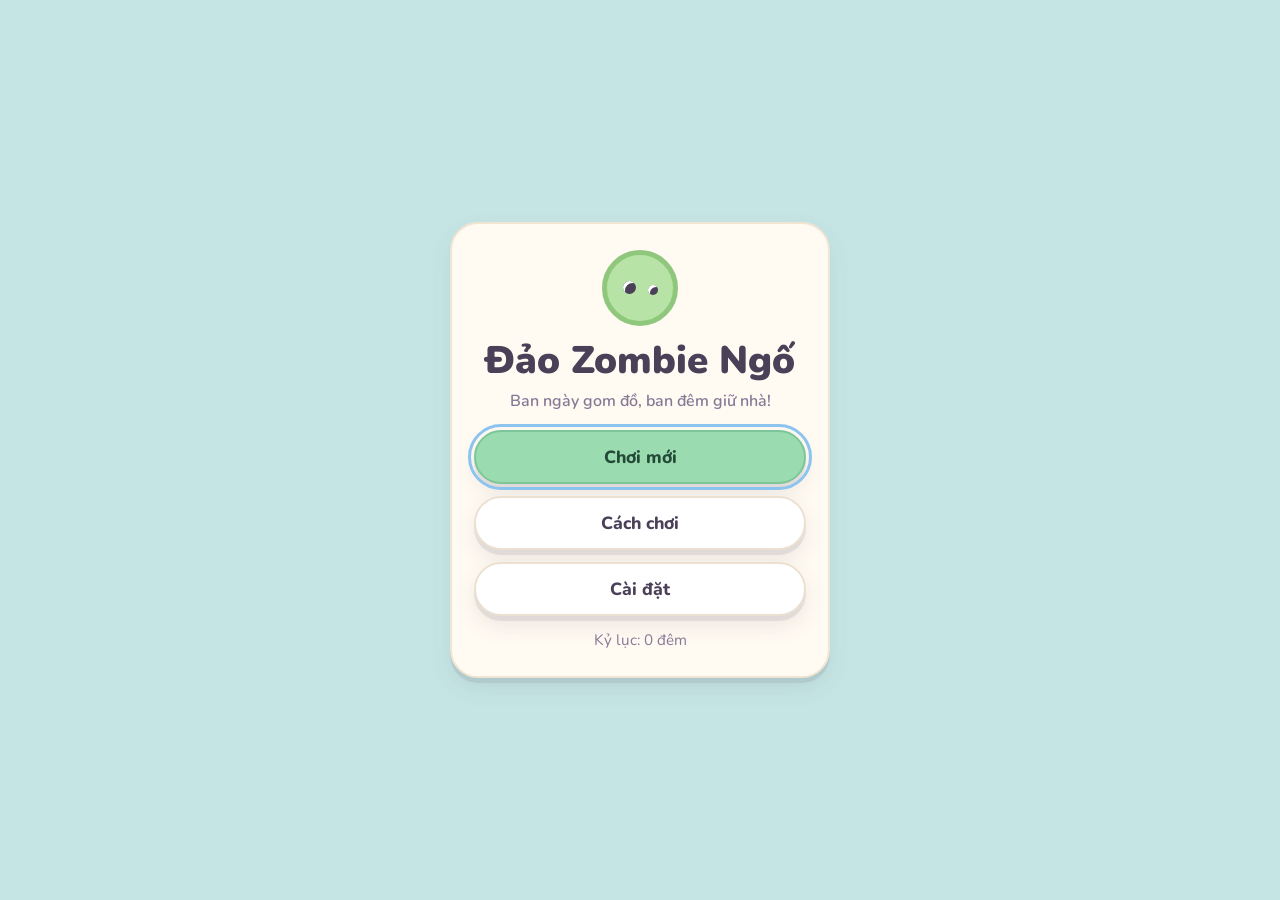
<file: index.html>
<!doctype html>
<!--
  Trang chính của game: canvas, HUD, nút cảm ứng, bảng chế tạo và các màn menu (dạng DOM).
  Logic nằm trong zombie-survival/js/main.js (ES module), giao diện trong zombie-survival/css/style.css.
  Cần chạy qua server cục bộ (Live Server / npx serve) vì ES modules không chạy với file://.
-->
<html lang="vi">
  <head>
    <meta charset="utf-8" />
    <meta
      name="viewport"
      content="width=device-width, initial-scale=1, maximum-scale=1, user-scalable=no, viewport-fit=cover"
    />
    <meta name="color-scheme" content="light dark" />
    <meta name="theme-color" content="#c6ebd0" />
    <title>Đảo Zombie Ngố</title>
    <link rel="preconnect" href="https://fonts.googleapis.com" />
    <link rel="preconnect" href="https://fonts.gstatic.com" crossorigin />
    <link
      rel="stylesheet"
      href="https://fonts.googleapis.com/css2?family=Nunito:wght@400;600;800;900&display=swap"
    />
    <link rel="stylesheet" href="zombie-survival/css/style.css" />
    <script type="module" src="zombie-survival/js/main.js"></script>
  </head>
  <body>
    <canvas id="game-canvas" aria-label="Màn chơi"></canvas>

    <!-- ===== HUD khi đang chơi ===== -->
    <div id="hud" class="hud" hidden>
      <div class="hud-top-left">
        <canvas id="minimap" class="minimap" aria-label="Bản đồ nhỏ"></canvas>
        <div class="status-bars">
          <div class="stat stat--health" title="Máu">
            <span class="stat-icon" aria-hidden="true"></span>
            <div class="stat-track" role="presentation"><div id="bar-health" class="stat-fill"></div></div>
          </div>
          <div class="stat stat--hunger" title="No bụng">
            <span class="stat-icon" aria-hidden="true"></span>
            <div class="stat-track" role="presentation"><div id="bar-hunger" class="stat-fill"></div></div>
          </div>
          <div class="stat stat--stamina" title="Thể lực">
            <span class="stat-icon" aria-hidden="true"></span>
            <div class="stat-track" role="presentation"><div id="bar-stamina" class="stat-fill"></div></div>
          </div>
          <span id="status-temperature" class="status-chip" hidden></span>
        </div>
      </div>

      <div id="clock" class="clock" aria-live="polite">
        <span class="clock-icon" aria-hidden="true"></span>
        <span id="clock-label">Ngày 1</span>
        <span class="clock-track" aria-hidden="true"><span id="clock-fill" class="clock-fill"></span></span>
      </div>

      <button class="round-button pause-button" type="button" data-menu="pause" aria-label="Tạm dừng">
        <span class="pause-icon" aria-hidden="true"></span>
      </button>
      <div id="toast" class="toast" role="status" aria-live="polite"></div>

      <div class="hud-bottom">
        <div class="hud-pills">
          <span id="prompt" class="pill" hidden></span>
          <span id="ammo" class="pill pill--ammo" hidden></span>
        </div>
        <div id="hotbar" class="hotbar" role="toolbar" aria-label="Thanh nhanh"></div>
      </div>
      <div id="hurt-vignette" class="hurt-vignette" aria-hidden="true"></div>
    </div>

    <!-- ===== Điều khiển cảm ứng ===== -->
    <div id="touch-controls" class="touch-controls" hidden>
      <!-- Một cần di chuyển duy nhất (nửa trái màn hình) -->
      <div class="joystick-zone joystick-zone--move" data-stick="move">
        <div class="joystick-base"><div class="joystick-knob"></div></div>
      </div>
      <!-- Cụm nút bên phải: nút lớn giữ để đánh/bắn (tự ngắm), quanh nó là các nút nhỏ -->
      <div class="touch-actions">
        <button class="touch-button touch-button--primary" type="button" data-hold-action="primary">Đánh</button>
        <button class="touch-button touch-button--interact" type="button" data-game-action="interact">Dùng</button>
        <button class="touch-button touch-button--build" type="button" data-game-action="build">Xây</button>
        <button class="touch-button touch-button--craft" type="button" data-game-action="craft">Túi</button>
        <button class="touch-button touch-button--reload" type="button" data-game-action="reload" hidden>Nạp</button>
      </div>
    </div>

    <!-- Nhắc xoay ngang điện thoại (chỉ hiện khi chơi bằng cảm ứng mà màn hình đang dọc) -->
    <div class="rotate-hint" role="dialog" aria-live="polite">
      <div class="rotate-card">
        <div class="rotate-phone" aria-hidden="true"></div>
        <p class="rotate-title">Xoay ngang điện thoại nhé!</p>
        <p class="muted-text">Đảo Zombie Ngố được thiết kế cho màn hình ngang.</p>
        <button id="allow-portrait-button" class="menu-button menu-button--small" type="button">Vẫn chơi màn dọc</button>
      </div>
    </div>

    <!-- ===== Bảng túi đồ & chế tạo ===== -->
    <div id="craft-panel" class="panel-layer" hidden>
      <section class="panel-card" role="dialog" aria-modal="true" aria-labelledby="craft-title">
        <header class="panel-header">
          <h2 id="craft-title" class="screen-title">Túi đồ &amp; Chế tạo</h2>
          <button class="round-button" type="button" data-panel="close" aria-label="Đóng">✕</button>
        </header>
        <div class="panel-body">
          <div class="panel-column">
            <h3 class="panel-subtitle">Chế tạo</h3>
            <ul id="recipe-list" class="recipe-list"></ul>
          </div>
          <div class="panel-column">
            <h3 class="panel-subtitle">Túi đồ</h3>
            <div id="inventory-grid" class="inventory-grid"></div>
            <p id="inventory-selected" class="muted-text panel-hint"></p>
            <button id="drop-button" class="menu-button menu-button--small" type="button" disabled>Vứt ra đất</button>
          </div>
        </div>
      </section>
    </div>

    <!-- ===== Các màn menu ===== -->
    <div id="menu-layer" class="menu-layer">
      <!-- Menu chính -->
      <section class="menu-screen" data-screen="mainMenu" aria-labelledby="title-main">
        <div class="menu-card">
          <div class="logo-blob" aria-hidden="true"><span class="logo-eye"></span><span class="logo-eye"></span></div>
          <h1 id="title-main" class="game-title">Đảo Zombie Ngố</h1>
          <p class="subtitle">Ban ngày gom đồ, ban đêm giữ nhà!</p>
          <div class="button-stack">
            <button class="menu-button menu-button--primary" type="button" data-menu="newGame">Chơi mới</button>
            <button id="continue-button" class="menu-button" type="button" data-menu="continue" hidden>Tiếp tục</button>
            <button id="worlds-button" class="menu-button" type="button" data-menu="worlds" hidden>Thế giới đã lưu</button>
            <button class="menu-button" type="button" data-menu="howToPlay">Cách chơi</button>
            <button class="menu-button" type="button" data-menu="settings">Cài đặt</button>
          </div>
          <p id="best-nights-label" class="muted-text">Kỷ lục: 0 đêm</p>
        </div>
      </section>

      <!-- Tạo game mới: hiện và cho nhập seed -->
      <section class="menu-screen" data-screen="newGame" aria-labelledby="title-new" hidden>
        <form id="new-game-form" class="menu-card">
          <h2 id="title-new" class="screen-title">Hòn đảo mới</h2>
          <p class="muted-text">Cùng một seed sẽ luôn tạo ra cùng một hòn đảo.</p>
          <label class="field-label" for="seed-input">Seed</label>
          <div class="seed-row">
            <input
              id="seed-input"
              class="text-input"
              type="text"
              inputmode="text"
              autocomplete="off"
              spellcheck="false"
              maxlength="24"
            />
            <button class="round-button" type="button" data-menu="randomSeed" aria-label="Seed ngẫu nhiên">
              <span aria-hidden="true">⟳</span>
            </button>
          </div>
          <div class="button-stack">
            <button class="menu-button menu-button--primary" type="submit" data-autofocus>Bắt đầu</button>
            <button class="menu-button" type="button" data-menu="mainMenu">Quay lại</button>
          </div>
        </form>
      </section>

      <!-- Thế giới đã lưu: chơi lại các đảo đã chơi dở -->
      <section class="menu-screen" data-screen="worlds" aria-labelledby="title-worlds" hidden>
        <div class="menu-card menu-card--wide">
          <h2 id="title-worlds" class="screen-title">Thế giới đã lưu</h2>
          <p class="muted-text">Game tự lưu khi tạm dừng, khi thoát và mỗi 20 giây. Chọn một đảo để chơi tiếp.</p>
          <ul id="world-list" class="world-list"></ul>
          <p id="world-list-empty" class="muted-text" hidden>Chưa có thế giới nào được lưu.</p>
          <button class="menu-button" type="button" data-menu="mainMenu">Quay lại</button>
        </div>
      </section>

      <!-- Cách chơi -->
      <section class="menu-screen" data-screen="howToPlay" aria-labelledby="title-help" hidden>
        <div class="menu-card menu-card--wide">
          <h2 id="title-help" class="screen-title">Cách chơi</h2>
          <div class="help-content">
            <p>
              Ban ngày chặt cây, đập đá, hái quả và săn thú. Mở <b>Chế tạo</b> để làm rìu, súng, tường, đống lửa…
              Ban đêm zombie kéo đến — xây nhà, đặt bẫy, giữ lửa và cầm cự tới sáng. Mỗi đêm sống sót được 1 điểm!
            </p>
            <h3>Máy tính</h3>
            <ul class="key-list">
              <li><kbd>W</kbd><kbd>A</kbd><kbd>S</kbd><kbd>D</kbd> Di chuyển · <kbd>Shift</kbd> Chạy</li>
              <li><kbd>Chuột trái</kbd> Vung rìu / bắn / đặt công trình (tuỳ món đang cầm)</li>
              <li><kbd>E</kbd> Tương tác: chặt cây, hái quả, nướng thịt, sửa, ngủ, dùng bàn chế tạo</li>
              <li><kbd>Q</kbd> Túi đồ &amp; chế tạo · <kbd>B</kbd> Chọn công trình để xây</li>
              <li><kbd>R</kbd> Nạp đạn · <kbd>1</kbd>–<kbd>9</kbd> hoặc lăn chuột: chọn ô nhanh</li>
              <li><kbd>Esc</kbd> hoặc <kbd>P</kbd> Tạm dừng</li>
            </ul>
            <h3>Điện thoại</h3>
            <ul class="key-list">
              <li>Xoay ngang điện thoại. Kéo ở nửa trái để đi, đẩy hết cỡ để chạy</li>
              <li>Giữ <b>nút tròn lớn</b> bên phải để đánh / bắn — nhân vật tự quay về mục tiêu gần nhất</li>
              <li>Nút <b>Dùng</b> (hái, cày, gieo, cho ăn…), <b>Xây</b>, <b>Túi</b>; chạm ô dưới cùng để đổi đồ</li>
            </ul>
            <h3>Nông trại</h3>
            <ul class="key-list">
              <li>Cắt <b>cỏ cao</b> để nhặt hạt lúa mì. Làm <b>cuốc làm đất</b>, cày ô cỏ thành ruộng rồi gieo hạt, cà rốt, khoai tây.</li>
              <li>Ruộng gần hồ / biển đất ẩm nên cây lớn nhanh hơn. Cây chín vàng thì bấm <b>Dùng</b> để thu hoạch.</li>
              <li>3 lúa mì làm được bánh mì. Khoai tây và trứng đem nướng ở đống lửa.</li>
              <li>Cầm lúa mì thì bò và cừu đi theo, cầm hạt thì gà đi theo — dắt về chuồng rào kín (dùng cửa để ra vào).</li>
              <li>Cho hai con cùng loài ăn → tim hồng → đẻ con non. Gà đẻ trứng, cừu xén lông bằng kéo, bò vắt sữa bằng xô.</li>
            </ul>
            <h3>Mẹo sinh tồn</h3>
            <ul class="key-list">
              <li>Tay không chỉ làm được rìu, cuốc, đống lửa, hàng rào, bánh mì và <b>bàn chế tạo</b>. Đứng cạnh bàn để làm tường, cửa, bẫy, giường, súng, kéo, xô…</li>
              <li>Giường cần len — xén lông cừu nhé!</li>
              <li>Đói thì mất máu dần. Thịt nướng ở đống lửa hồi nhiều hơn thịt sống.</li>
              <li>Ban đêm ở xa đống lửa sẽ lạnh và đói nhanh hơn; ngồi cạnh lửa thì hồi máu.</li>
              <li>Zombie đi vòng qua tường, nhưng nếu bị rào kín chúng sẽ đập chỗ yếu nhất. Dùng gỗ để sửa!</li>
              <li>Giường: đặt điểm hồi sinh (cứu bạn một lần) và ngủ cho đêm trôi nhanh.</li>
            </ul>
          </div>
          <button class="menu-button" type="button" data-menu="back">Quay lại</button>
        </div>
      </section>

      <!-- Cài đặt -->
      <section class="menu-screen" data-screen="settings" aria-labelledby="title-settings" hidden>
        <form id="settings-form" class="menu-card" onsubmit="return false">
          <h2 id="title-settings" class="screen-title">Cài đặt</h2>
          <label class="setting-row">
            <span>Âm thanh</span>
            <input id="setting-sound" class="switch" type="checkbox" />
          </label>
          <label class="setting-row">
            <span>Rung màn hình</span>
            <input id="setting-shake" class="switch" type="checkbox" />
          </label>
          <fieldset class="setting-group">
            <legend>Cỡ nút cảm ứng</legend>
            <div class="segmented">
              <label><input type="radio" name="touch-size" value="small" /><span>Nhỏ</span></label>
              <label><input type="radio" name="touch-size" value="medium" /><span>Vừa</span></label>
              <label><input type="radio" name="touch-size" value="large" /><span>Lớn</span></label>
            </div>
          </fieldset>
          <button class="menu-button" type="button" data-menu="back">Quay lại</button>
        </form>
      </section>

      <!-- Tạm dừng -->
      <section class="menu-screen" data-screen="paused" aria-labelledby="title-paused" hidden>
        <div class="menu-card">
          <h2 id="title-paused" class="screen-title">Tạm nghỉ chút</h2>
          <p id="pause-seed" class="muted-text"></p>
          <p id="pause-saved" class="saved-badge"></p>
          <div class="button-stack">
            <button class="menu-button menu-button--primary" type="button" data-menu="resume">Chơi tiếp</button>
            <button class="menu-button" type="button" data-menu="howToPlay">Cách chơi</button>
            <button class="menu-button" type="button" data-menu="settings">Cài đặt</button>
            <button class="menu-button" type="button" data-menu="quitToMenu">Lưu &amp; về menu</button>
          </div>
        </div>
      </section>

      <!-- Game over -->
      <section class="menu-screen" data-screen="gameOver" aria-labelledby="title-over" hidden>
        <div class="menu-card">
          <h2 id="title-over" class="screen-title">Ôi, bị tóm rồi!</h2>
          <div class="result-row">
            <div class="result-box">
              <span class="result-number" id="result-nights">0</span>
              <span class="muted-text">đêm sống sót</span>
            </div>
            <div class="result-box">
              <span class="result-number" id="result-best">0</span>
              <span class="muted-text">kỷ lục</span>
            </div>
          </div>
          <p id="result-kills" class="muted-text"></p>
          <div class="button-stack">
            <button class="menu-button menu-button--primary" type="button" data-menu="playAgain">Chơi lại đảo này</button>
            <button class="menu-button" type="button" data-menu="quitToMenu">Về menu</button>
          </div>
        </div>
      </section>
    </div>
  </body>
</html>
</file>
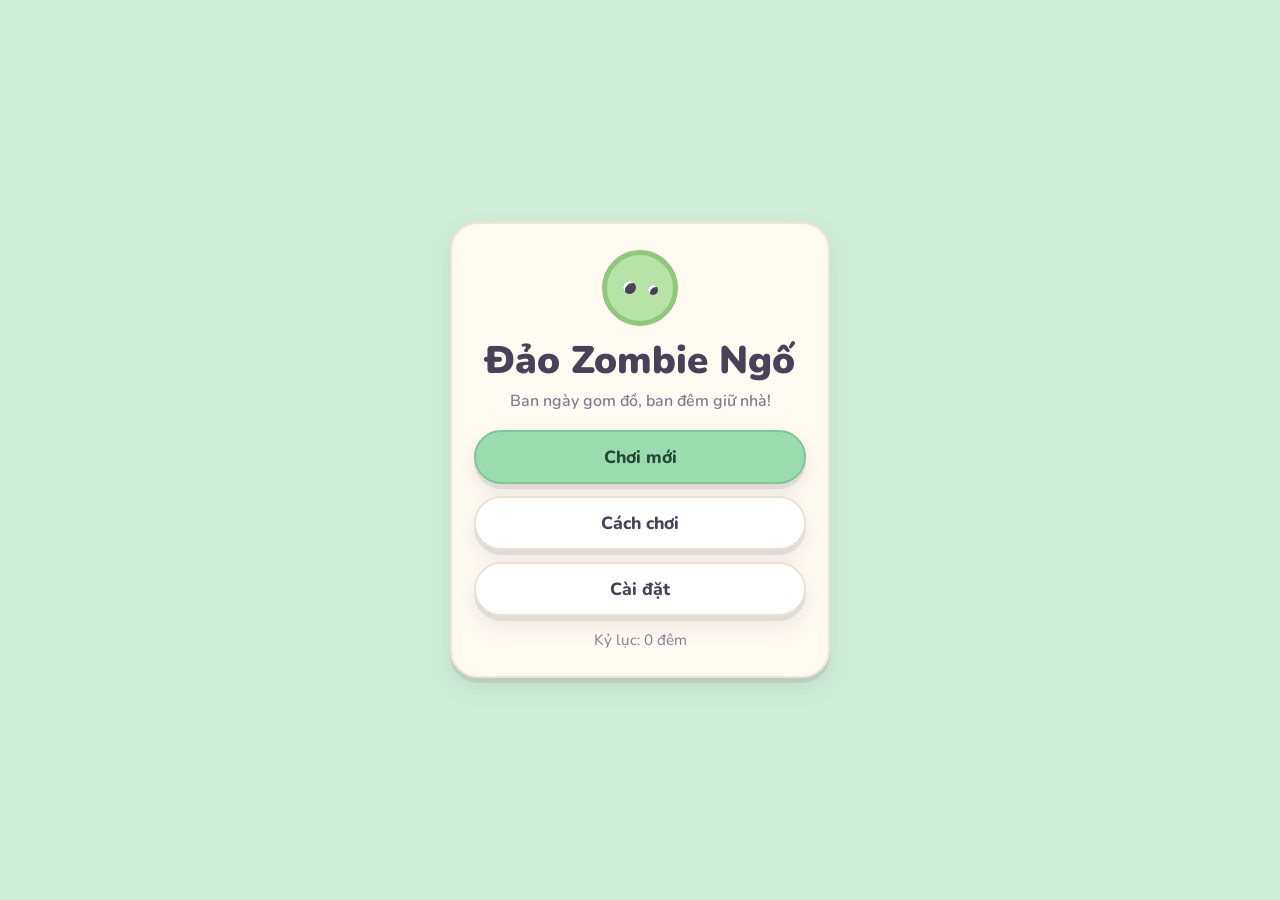
<file: zombie-survival/index.html>
<!doctype html>
<!--
  Trang chính của game: canvas, HUD, nút cảm ứng, bảng chế tạo và các màn menu (dạng DOM).
  Logic nằm trong js/main.js (ES module), giao diện trong css/style.css.
  Cần chạy qua server cục bộ (Live Server / npx serve) vì ES modules không chạy với file://.
-->
<html lang="vi">
  <head>
    <meta charset="utf-8" />
    <meta
      name="viewport"
      content="width=device-width, initial-scale=1, maximum-scale=1, user-scalable=no, viewport-fit=cover"
    />
    <meta name="color-scheme" content="light dark" />
    <meta name="theme-color" content="#c6ebd0" />
    <title>Đảo Zombie Ngố</title>
    <link rel="preconnect" href="https://fonts.googleapis.com" />
    <link rel="preconnect" href="https://fonts.gstatic.com" crossorigin />
    <link
      rel="stylesheet"
      href="https://fonts.googleapis.com/css2?family=Nunito:wght@400;600;800;900&display=swap"
    />
    <link rel="stylesheet" href="css/style.css" />
    <script type="module" src="js/main.js"></script>
  </head>
  <body>
    <canvas id="game-canvas" aria-label="Màn chơi"></canvas>

    <!-- ===== HUD khi đang chơi ===== -->
    <div id="hud" class="hud" hidden>
      <div class="hud-top-left">
        <canvas id="minimap" class="minimap" aria-label="Bản đồ nhỏ"></canvas>
        <div class="status-bars">
          <div class="stat stat--health" title="Máu">
            <span class="stat-icon" aria-hidden="true"></span>
            <div class="stat-track" role="presentation"><div id="bar-health" class="stat-fill"></div></div>
          </div>
          <div class="stat stat--hunger" title="No bụng">
            <span class="stat-icon" aria-hidden="true"></span>
            <div class="stat-track" role="presentation"><div id="bar-hunger" class="stat-fill"></div></div>
          </div>
          <div class="stat stat--stamina" title="Thể lực">
            <span class="stat-icon" aria-hidden="true"></span>
            <div class="stat-track" role="presentation"><div id="bar-stamina" class="stat-fill"></div></div>
          </div>
          <span id="status-temperature" class="status-chip" hidden></span>
        </div>
      </div>

      <div id="clock" class="clock" aria-live="polite">
        <span class="clock-icon" aria-hidden="true"></span>
        <span id="clock-label">Ngày 1</span>
        <span class="clock-track" aria-hidden="true"><span id="clock-fill" class="clock-fill"></span></span>
      </div>

      <button class="round-button pause-button" type="button" data-menu="pause" aria-label="Tạm dừng">
        <span class="pause-icon" aria-hidden="true"></span>
      </button>
      <div id="toast" class="toast" role="status" aria-live="polite"></div>

      <div class="hud-bottom">
        <div class="hud-pills">
          <span id="prompt" class="pill" hidden></span>
          <span id="ammo" class="pill pill--ammo" hidden></span>
        </div>
        <div id="hotbar" class="hotbar" role="toolbar" aria-label="Thanh nhanh"></div>
      </div>
      <div id="hurt-vignette" class="hurt-vignette" aria-hidden="true"></div>
    </div>

    <!-- ===== Điều khiển cảm ứng ===== -->
    <div id="touch-controls" class="touch-controls" hidden>
      <div class="joystick-zone joystick-zone--move" data-stick="move">
        <div class="joystick-base"><div class="joystick-knob"></div></div>
      </div>
      <div class="joystick-zone joystick-zone--aim" data-stick="aim">
        <div class="joystick-base joystick-base--aim"><div class="joystick-knob"></div></div>
      </div>
      <div class="touch-buttons">
        <button class="touch-button touch-button--interact" type="button" data-game-action="interact">Dùng</button>
        <button class="touch-button" type="button" data-game-action="reload">Nạp</button>
        <button class="touch-button" type="button" data-game-action="build">Xây</button>
        <button class="touch-button" type="button" data-game-action="craft">Chế tạo</button>
      </div>
    </div>

    <!-- ===== Bảng túi đồ & chế tạo ===== -->
    <div id="craft-panel" class="panel-layer" hidden>
      <section class="panel-card" role="dialog" aria-modal="true" aria-labelledby="craft-title">
        <header class="panel-header">
          <h2 id="craft-title" class="screen-title">Túi đồ &amp; Chế tạo</h2>
          <button class="round-button" type="button" data-panel="close" aria-label="Đóng">✕</button>
        </header>
        <div class="panel-body">
          <div class="panel-column">
            <h3 class="panel-subtitle">Chế tạo</h3>
            <ul id="recipe-list" class="recipe-list"></ul>
          </div>
          <div class="panel-column">
            <h3 class="panel-subtitle">Túi đồ</h3>
            <div id="inventory-grid" class="inventory-grid"></div>
            <p id="inventory-selected" class="muted-text panel-hint"></p>
            <button id="drop-button" class="menu-button menu-button--small" type="button" disabled>Vứt ra đất</button>
          </div>
        </div>
      </section>
    </div>

    <!-- ===== Các màn menu ===== -->
    <div id="menu-layer" class="menu-layer">
      <!-- Menu chính -->
      <section class="menu-screen" data-screen="mainMenu" aria-labelledby="title-main">
        <div class="menu-card">
          <div class="logo-blob" aria-hidden="true"><span class="logo-eye"></span><span class="logo-eye"></span></div>
          <h1 id="title-main" class="game-title">Đảo Zombie Ngố</h1>
          <p class="subtitle">Ban ngày gom đồ, ban đêm giữ nhà!</p>
          <div class="button-stack">
            <button class="menu-button menu-button--primary" type="button" data-menu="newGame">Chơi mới</button>
            <button id="continue-button" class="menu-button" type="button" data-menu="continue" hidden>Tiếp tục</button>
            <button class="menu-button" type="button" data-menu="howToPlay">Cách chơi</button>
            <button class="menu-button" type="button" data-menu="settings">Cài đặt</button>
          </div>
          <p id="best-nights-label" class="muted-text">Kỷ lục: 0 đêm</p>
        </div>
      </section>

      <!-- Tạo game mới: hiện và cho nhập seed -->
      <section class="menu-screen" data-screen="newGame" aria-labelledby="title-new" hidden>
        <form id="new-game-form" class="menu-card">
          <h2 id="title-new" class="screen-title">Hòn đảo mới</h2>
          <p class="muted-text">Cùng một seed sẽ luôn tạo ra cùng một hòn đảo.</p>
          <label class="field-label" for="seed-input">Seed</label>
          <div class="seed-row">
            <input
              id="seed-input"
              class="text-input"
              type="text"
              inputmode="text"
              autocomplete="off"
              spellcheck="false"
              maxlength="24"
            />
            <button class="round-button" type="button" data-menu="randomSeed" aria-label="Seed ngẫu nhiên">
              <span aria-hidden="true">⟳</span>
            </button>
          </div>
          <div class="button-stack">
            <button class="menu-button menu-button--primary" type="submit" data-autofocus>Bắt đầu</button>
            <button class="menu-button" type="button" data-menu="mainMenu">Quay lại</button>
          </div>
        </form>
      </section>

      <!-- Cách chơi -->
      <section class="menu-screen" data-screen="howToPlay" aria-labelledby="title-help" hidden>
        <div class="menu-card menu-card--wide">
          <h2 id="title-help" class="screen-title">Cách chơi</h2>
          <div class="help-content">
            <p>
              Ban ngày chặt cây, đập đá, hái quả và săn thú. Mở <b>Chế tạo</b> để làm rìu, súng, tường, đống lửa…
              Ban đêm zombie kéo đến — xây nhà, đặt bẫy, giữ lửa và cầm cự tới sáng. Mỗi đêm sống sót được 1 điểm!
            </p>
            <h3>Máy tính</h3>
            <ul class="key-list">
              <li><kbd>W</kbd><kbd>A</kbd><kbd>S</kbd><kbd>D</kbd> Di chuyển · <kbd>Shift</kbd> Chạy</li>
              <li><kbd>Chuột trái</kbd> Vung rìu / bắn / đặt công trình (tuỳ món đang cầm)</li>
              <li><kbd>E</kbd> Tương tác: chặt cây, hái quả, nướng thịt, sửa, ngủ</li>
              <li><kbd>Q</kbd> Túi đồ &amp; chế tạo · <kbd>B</kbd> Chọn công trình để xây</li>
              <li><kbd>R</kbd> Nạp đạn · <kbd>1</kbd>–<kbd>9</kbd> hoặc lăn chuột: chọn ô nhanh</li>
              <li><kbd>Esc</kbd> hoặc <kbd>P</kbd> Tạm dừng</li>
            </ul>
            <h3>Điện thoại</h3>
            <ul class="key-list">
              <li>Kéo ở nửa trái để đi, đẩy hết cỡ để chạy</li>
              <li>Kéo ở nửa phải để ngắm; kéo xa để vung rìu / bắn</li>
              <li>Nút <b>Dùng</b> (tương tác / đặt), <b>Nạp</b>, <b>Xây</b>, <b>Chế tạo</b>; chạm ô dưới cùng để đổi đồ</li>
            </ul>
            <h3>Mẹo sinh tồn</h3>
            <ul class="key-list">
              <li>Đói thì mất máu dần. Thịt nướng ở đống lửa hồi nhiều hơn thịt sống.</li>
              <li>Ban đêm ở xa đống lửa sẽ lạnh và đói nhanh hơn; ngồi cạnh lửa thì hồi máu.</li>
              <li>Zombie đi vòng qua tường, nhưng nếu bị rào kín chúng sẽ đập chỗ yếu nhất. Dùng gỗ để sửa!</li>
              <li>Giường: đặt điểm hồi sinh (cứu bạn một lần) và ngủ cho đêm trôi nhanh.</li>
            </ul>
          </div>
          <button class="menu-button" type="button" data-menu="back">Quay lại</button>
        </div>
      </section>

      <!-- Cài đặt -->
      <section class="menu-screen" data-screen="settings" aria-labelledby="title-settings" hidden>
        <form id="settings-form" class="menu-card" onsubmit="return false">
          <h2 id="title-settings" class="screen-title">Cài đặt</h2>
          <label class="setting-row">
            <span>Âm thanh</span>
            <input id="setting-sound" class="switch" type="checkbox" />
          </label>
          <label class="setting-row">
            <span>Rung màn hình</span>
            <input id="setting-shake" class="switch" type="checkbox" />
          </label>
          <fieldset class="setting-group">
            <legend>Cỡ nút cảm ứng</legend>
            <div class="segmented">
              <label><input type="radio" name="touch-size" value="small" /><span>Nhỏ</span></label>
              <label><input type="radio" name="touch-size" value="medium" /><span>Vừa</span></label>
              <label><input type="radio" name="touch-size" value="large" /><span>Lớn</span></label>
            </div>
          </fieldset>
          <button class="menu-button" type="button" data-menu="back">Quay lại</button>
        </form>
      </section>

      <!-- Tạm dừng -->
      <section class="menu-screen" data-screen="paused" aria-labelledby="title-paused" hidden>
        <div class="menu-card">
          <h2 id="title-paused" class="screen-title">Tạm nghỉ chút</h2>
          <p id="pause-seed" class="muted-text"></p>
          <div class="button-stack">
            <button class="menu-button menu-button--primary" type="button" data-menu="resume">Chơi tiếp</button>
            <button class="menu-button" type="button" data-menu="howToPlay">Cách chơi</button>
            <button class="menu-button" type="button" data-menu="settings">Cài đặt</button>
            <button class="menu-button" type="button" data-menu="quitToMenu">Lưu &amp; về menu</button>
          </div>
        </div>
      </section>

      <!-- Game over -->
      <section class="menu-screen" data-screen="gameOver" aria-labelledby="title-over" hidden>
        <div class="menu-card">
          <h2 id="title-over" class="screen-title">Ôi, bị tóm rồi!</h2>
          <div class="result-row">
            <div class="result-box">
              <span class="result-number" id="result-nights">0</span>
              <span class="muted-text">đêm sống sót</span>
            </div>
            <div class="result-box">
              <span class="result-number" id="result-best">0</span>
              <span class="muted-text">kỷ lục</span>
            </div>
          </div>
          <p id="result-kills" class="muted-text"></p>
          <div class="button-stack">
            <button class="menu-button menu-button--primary" type="button" data-menu="playAgain">Chơi lại đảo này</button>
            <button class="menu-button" type="button" data-menu="quitToMenu">Về menu</button>
          </div>
        </div>
      </section>
    </div>
  </body>
</html>
</file>
<file: zombie-survival/css/style.css>
/*
  Giao diện ngoài canvas: menu, HUD, thanh nhanh, bảng chế tạo, nút cảm ứng. Phong cách pastel, bo tròn, dịu mắt.
  Hỗ trợ chế độ sáng/tối của hệ thống (menu & bảng), prefers-reduced-motion và safe-area của điện thoại.
  Biến --touch-scale và --stick-radius được ui/touchControls.js đặt theo Cài đặt.
*/

/* ========== Biến màu & kích thước ========== */
:root {
  --font-main: 'Nunito', ui-rounded, 'SF Pro Rounded', 'Segoe UI', system-ui, -apple-system, Roboto, sans-serif;

  --backdrop: rgba(214, 238, 222, 0.62);
  --card-bg: #fffaf2;
  --card-border: #f0e4d2;
  --text: #4a4058;
  --text-muted: #857a96;
  --button-bg: #ffffff;
  --button-border: #ece1d1;
  --button-text: #4a4058;
  --primary-bg: #9adbb0;
  --primary-border: #7cc699;
  --primary-text: #234a37;
  --input-bg: #ffffff;
  --focus-ring: #8cc4f0;
  --switch-off: #e6dccd;
  --switch-on: #9adbb0;
  --kbd-bg: #f3ecf9;
  --missing-bg: #ffe3e6;
  --missing-text: #c4505a;
  --zombie-green: #b8e3a6;
  --zombie-outline: #8fc77c;

  /* HUD luôn dùng màu sáng vì nằm trên nền cỏ */
  --hud-bg: rgba(255, 250, 242, 0.92);
  --hud-border: #ece1d1;
  --hud-text: #4a4058;
  --health: #ff9a8b;
  --hunger: #ffc98a;
  --stamina: #9ad8f0;

  --shadow-soft: 0 5px 0 rgba(74, 64, 88, 0.1), 0 10px 22px rgba(74, 64, 88, 0.1);
  --shadow-pressed: 0 2px 0 rgba(74, 64, 88, 0.12);
  --radius-card: 28px;
  --radius-pill: 999px;

  /* Vùng an toàn (tai thỏ, thanh home của điện thoại) */
  --safe-top: env(safe-area-inset-top, 0px);
  --safe-right: env(safe-area-inset-right, 0px);
  --safe-bottom: env(safe-area-inset-bottom, 0px);
  --safe-left: env(safe-area-inset-left, 0px);

  /* Điều khiển cảm ứng (JS ghi đè theo Cài đặt) */
  --touch-scale: 1;
  --stick-radius: 56px;
  --touch-button-size: calc(60px * var(--touch-scale));
  --touch-primary-size: calc(92px * var(--touch-scale));
  --touch-small-size: calc(52px * var(--touch-scale));
  --touch-gap: calc(10px * var(--touch-scale));
  --stick-margin: calc(28px * var(--touch-scale));
  --hotbar-clearance: 92px; /* chừa chỗ cho thanh nhanh ở đáy màn hình dọc */

  --minimap-size: 132px;
  --slot-size: 54px;
  --stat-width: clamp(84px, 16vw, 150px);
}

@media (max-width: 600px), (max-height: 500px) {
  :root {
    --minimap-size: 92px;
    --slot-size: 50px;
  }
}

@media (prefers-color-scheme: dark) {
  :root {
    --backdrop: rgba(40, 38, 58, 0.66);
    --card-bg: #2f2c3d;
    --card-border: #403b52;
    --text: #f1eaf8;
    --text-muted: #b4aac4;
    --button-bg: #3a364b;
    --button-border: #4a4560;
    --button-text: #f1eaf8;
    --primary-bg: #7cc699;
    --primary-border: #62ad80;
    --primary-text: #17321f;
    --input-bg: #262333;
    --switch-off: #4a4560;
    --kbd-bg: #403b52;
    --missing-bg: #5a3440;
    --missing-text: #ffb3bc;
  }
}

/* ========== Nền tảng ========== */
*,
*::before,
*::after {
  box-sizing: border-box;
}

[hidden] {
  display: none !important;
}

html,
body {
  margin: 0;
  height: 100%;
  overflow: hidden;
  overscroll-behavior: none;
  background: #c6ebd0;
  font-family: var(--font-main);
  color: var(--text);
  -webkit-tap-highlight-color: transparent;
  -webkit-user-select: none;
  user-select: none;
  -webkit-touch-callout: none;
}

#game-canvas {
  position: fixed;
  inset: 0;
  width: 100%;
  height: 100%;
  display: block;
  touch-action: none; /* chặn cuộn và zoom khi chạm vào màn chơi */
}

button {
  font: inherit;
  color: inherit;
  touch-action: manipulation;
  cursor: pointer;
}

:focus-visible {
  outline: 3px solid var(--focus-ring);
  outline-offset: 3px;
}

/* ========== Nút dùng chung ========== */
.menu-button {
  min-height: 54px;
  width: 100%;
  padding: 12px 24px;
  border: 2px solid var(--button-border);
  border-radius: var(--radius-pill);
  background: var(--button-bg);
  color: var(--button-text);
  font-size: 1.1rem;
  font-weight: 800;
  box-shadow: var(--shadow-soft);
  transition: transform 0.12s ease, box-shadow 0.12s ease;
}

.menu-button:hover:not(:disabled) {
  transform: translateY(-1px);
}

.menu-button:active:not(:disabled) {
  transform: translateY(3px);
  box-shadow: var(--shadow-pressed);
}

.menu-button:disabled {
  opacity: 0.5;
  cursor: not-allowed;
}

.menu-button--primary {
  background: var(--primary-bg);
  border-color: var(--primary-border);
  color: var(--primary-text);
}

.menu-button--small {
  min-height: 48px;
  font-size: 1rem;
  margin-top: 4px;
}

.round-button {
  width: 52px;
  height: 52px;
  flex: none;
  display: grid;
  place-items: center;
  border: 2px solid var(--button-border);
  border-radius: 50%;
  background: var(--button-bg);
  color: var(--button-text);
  font-size: 1.3rem;
  font-weight: 800;
  box-shadow: var(--shadow-soft);
}

.round-button:active {
  transform: translateY(3px);
  box-shadow: var(--shadow-pressed);
}

/* ========== Lớp menu ========== */
.menu-layer {
  position: fixed;
  inset: 0;
  z-index: 30;
  display: flex;
  align-items: center;
  justify-content: center;
  padding: calc(16px + var(--safe-top)) calc(16px + var(--safe-right)) calc(16px + var(--safe-bottom))
    calc(16px + var(--safe-left));
  background: var(--backdrop);
  -webkit-backdrop-filter: blur(4px);
  backdrop-filter: blur(4px);
}

.menu-screen {
  width: 100%;
  max-height: 100%;
  display: flex;
  justify-content: center;
}

.menu-card {
  width: min(100%, 380px);
  max-height: calc(100dvh - 32px - var(--safe-top) - var(--safe-bottom));
  overflow-y: auto;
  display: flex;
  flex-direction: column;
  gap: 14px;
  padding: 26px 22px;
  border: 2px solid var(--card-border);
  border-radius: var(--radius-card);
  background: var(--card-bg);
  box-shadow: var(--shadow-soft);
  text-align: center;
  animation: card-pop 0.25s ease-out;
}

.menu-card--wide {
  width: min(100%, 560px);
}

@keyframes card-pop {
  from {
    transform: scale(0.94);
    opacity: 0;
  }
}

.game-title {
  margin: 0;
  font-size: clamp(1.8rem, 7vw, 2.4rem);
  font-weight: 900;
  line-height: 1.1;
}

.screen-title {
  margin: 0;
  font-size: 1.6rem;
  font-weight: 900;
}

.subtitle {
  margin: -6px 0 4px;
  font-weight: 600;
  color: var(--text-muted);
}

.muted-text {
  margin: 0;
  color: var(--text-muted);
  font-size: 0.95rem;
}

.button-stack {
  display: flex;
  flex-direction: column;
  gap: 12px;
}

/* Đầu zombie ngố trên logo */
.logo-blob {
  position: relative;
  width: 76px;
  height: 76px;
  margin: 0 auto;
  border-radius: 50%;
  background: var(--zombie-green);
  border: 5px solid var(--zombie-outline);
  display: flex;
  align-items: center;
  justify-content: center;
  gap: 12px;
  animation: blob-bob 2.4s ease-in-out infinite;
}

.logo-eye {
  width: 13px;
  height: 13px;
  border-radius: 50%;
  background: #4a4058;
  box-shadow: inset 3px 3px 0 -1px #ffffff;
}

.logo-eye:last-child {
  width: 10px;
  height: 10px;
  margin-top: 4px; /* mắt lệch nhau cho ngố */
}

@keyframes blob-bob {
  50% {
    transform: translateY(-5px) rotate(-4deg);
  }
}

/* Màn nhập seed */
.field-label {
  text-align: left;
  font-weight: 800;
}

.seed-row {
  display: flex;
  gap: 10px;
  margin-top: -6px;
}

.text-input {
  flex: 1;
  min-width: 0;
  min-height: 52px;
  padding: 0 18px;
  border: 2px solid var(--button-border);
  border-radius: var(--radius-pill);
  background: var(--input-bg);
  color: var(--text);
  font: inherit;
  font-size: 1.15rem;
  font-weight: 800;
  letter-spacing: 0.04em;
  -webkit-user-select: text;
  user-select: text;
}

/* Cách chơi */
.help-content {
  text-align: left;
}

.help-content h3 {
  margin: 14px 0 6px;
  font-size: 1.1rem;
}

.help-content p {
  margin: 0;
  line-height: 1.5;
}

.key-list {
  margin: 0;
  padding-left: 0;
  list-style: none;
  display: flex;
  flex-direction: column;
  gap: 8px;
  line-height: 1.5;
}

kbd {
  display: inline-block;
  min-width: 28px;
  margin-right: 4px;
  padding: 2px 8px;
  border-radius: 8px;
  background: var(--kbd-bg);
  font-family: inherit;
  font-weight: 800;
  text-align: center;
}

/* Cài đặt */
.setting-row {
  min-height: 52px;
  display: flex;
  align-items: center;
  justify-content: space-between;
  gap: 12px;
  font-weight: 800;
  cursor: pointer;
}

.switch {
  appearance: none;
  -webkit-appearance: none;
  position: relative;
  flex: none;
  width: 58px;
  height: 34px;
  margin: 0;
  border-radius: var(--radius-pill);
  background: var(--switch-off);
  cursor: pointer;
  transition: background 0.18s ease;
}

.switch::before {
  content: '';
  position: absolute;
  top: 4px;
  left: 4px;
  width: 26px;
  height: 26px;
  border-radius: 50%;
  background: #ffffff;
  box-shadow: 0 2px 4px rgba(74, 64, 88, 0.2);
  transition: transform 0.18s ease;
}

.switch:checked {
  background: var(--switch-on);
}

.switch:checked::before {
  transform: translateX(24px);
}

.setting-group {
  margin: 0;
  padding: 0;
  border: 0;
  text-align: left;
}

.setting-group legend {
  margin-bottom: 8px;
  font-weight: 800;
}

.segmented {
  display: flex;
  gap: 6px;
  padding: 5px;
  border-radius: var(--radius-pill);
  background: var(--switch-off);
}

.segmented label {
  flex: 1;
  cursor: pointer;
}

.segmented input {
  position: absolute;
  opacity: 0;
  pointer-events: none;
}

.segmented span {
  min-height: 44px;
  display: grid;
  place-items: center;
  border-radius: var(--radius-pill);
  font-weight: 800;
}

.segmented input:checked + span {
  background: var(--button-bg);
  box-shadow: var(--shadow-pressed);
}

.segmented input:focus-visible + span {
  outline: 3px solid var(--focus-ring);
}

/* Thế giới đã lưu */
.world-list {
  margin: 0;
  padding: 0;
  list-style: none;
  display: flex;
  flex-direction: column;
  gap: 8px;
  text-align: left;
}

.world-row {
  display: flex;
  align-items: center;
  gap: 8px;
  padding: 10px 12px;
  border-radius: 20px;
  background: var(--kbd-bg);
}

.world-info {
  flex: 1;
  min-width: 0;
  display: flex;
  flex-direction: column;
  gap: 2px;
}

.world-title {
  font-weight: 900;
  overflow: hidden;
  text-overflow: ellipsis;
  white-space: nowrap;
}

.world-meta {
  font-size: 0.85rem;
}

.world-delete-button {
  min-width: 56px;
  min-height: 48px;
  padding: 0 12px;
  border: 2px solid var(--button-border);
  border-radius: var(--radius-pill);
  background: var(--button-bg);
  color: var(--text-muted);
  font-weight: 800;
}

.world-delete-button.is-confirming {
  border-color: var(--missing-text);
  background: var(--missing-bg);
  color: var(--missing-text);
}

.saved-badge {
  align-self: center;
  margin: -4px 0 0;
  padding: 3px 12px;
  border-radius: var(--radius-pill);
  background: var(--kbd-bg);
  color: var(--text-muted);
  font-size: 0.85rem;
  font-weight: 700;
}

.saved-badge:empty {
  display: none;
}

/* Game over */
.result-row {
  display: flex;
  gap: 12px;
}

.result-box {
  flex: 1;
  display: flex;
  flex-direction: column;
  padding: 12px;
  border-radius: 20px;
  background: var(--kbd-bg);
}

.result-number {
  font-size: 2.4rem;
  font-weight: 900;
  line-height: 1.1;
}

/* ========== HUD ========== */
.hud {
  position: fixed;
  inset: 0;
  z-index: 20;
  pointer-events: none; /* chỉ các nút bên trong mới nhận chạm */
  color: var(--hud-text);
}

.hud button {
  pointer-events: auto;
}

.hud-top-left {
  position: absolute;
  top: calc(12px + var(--safe-top));
  left: calc(12px + var(--safe-left));
  display: flex;
  align-items: flex-start;
  gap: 10px;
}

.minimap {
  width: var(--minimap-size);
  height: var(--minimap-size);
  border: 3px solid rgba(255, 250, 242, 0.95);
  border-radius: 18px;
  background: #acd8ef;
  box-shadow: var(--shadow-soft);
}

.status-bars {
  display: flex;
  flex-direction: column;
  gap: 6px;
  padding: 8px 10px;
  border-radius: 18px;
  background: var(--hud-bg);
  box-shadow: var(--shadow-soft);
}

.stat {
  display: flex;
  align-items: center;
  gap: 7px;
}

.stat-icon {
  width: 14px;
  height: 14px;
  flex: none;
  border-radius: 50%;
  box-shadow: inset -2px -2px 0 rgba(0, 0, 0, 0.08);
}

.stat--health .stat-icon,
.stat--health .stat-fill {
  background: var(--health);
}

.stat--hunger .stat-icon,
.stat--hunger .stat-fill {
  background: var(--hunger);
}

.stat--stamina .stat-icon,
.stat--stamina .stat-fill {
  background: var(--stamina);
}

.stat-track {
  width: var(--stat-width);
  height: 11px;
  overflow: hidden;
  border-radius: var(--radius-pill);
  background: rgba(74, 64, 88, 0.12);
}

.stat-fill {
  height: 100%;
  width: 100%;
  border-radius: var(--radius-pill);
  transition: width 0.2s ease;
}

.stat-track.is-low {
  animation: low-pulse 0.9s ease-in-out infinite;
}

@keyframes low-pulse {
  50% {
    background: rgba(255, 120, 120, 0.35);
  }
}

.status-chip {
  align-self: flex-start;
  padding: 1px 9px;
  border-radius: var(--radius-pill);
  background: #ffe2c4;
  font-size: 0.75rem;
  font-weight: 800;
}

.status-chip.is-cold {
  background: #d9ecff;
}

.clock {
  position: absolute;
  top: calc(14px + var(--safe-top));
  left: 50%;
  transform: translateX(-50%);
  display: flex;
  align-items: center;
  gap: 8px;
  padding: 7px 14px;
  border-radius: var(--radius-pill);
  background: var(--hud-bg);
  box-shadow: var(--shadow-soft);
  font-weight: 900;
  white-space: nowrap;
}

.clock-icon {
  width: 18px;
  height: 18px;
  border-radius: 50%;
  background: #ffd58a;
  box-shadow: 0 0 0 3px rgba(255, 213, 138, 0.35);
}

.clock.is-night .clock-icon {
  background: transparent;
  box-shadow: inset -6px 1px 0 0 #b9a8ec; /* mặt trăng khuyết */
}

.clock-track {
  width: 54px;
  height: 6px;
  overflow: hidden;
  border-radius: var(--radius-pill);
  background: rgba(74, 64, 88, 0.12);
}

.clock-fill {
  display: block;
  height: 100%;
  width: 0;
  border-radius: var(--radius-pill);
  background: #ffd58a;
}

.clock.is-night .clock-fill {
  background: #b9a8ec;
}

.pause-button {
  position: absolute;
  top: calc(12px + var(--safe-top));
  right: calc(12px + var(--safe-right));
  background: var(--hud-bg);
  border-color: var(--hud-border);
  color: var(--hud-text);
}

.pause-icon {
  width: 16px;
  height: 18px;
  border-left: 5px solid #4a4058;
  border-right: 5px solid #4a4058;
  border-radius: 2px;
}

.toast {
  position: absolute;
  top: calc(64px + var(--safe-top));
  left: 50%;
  max-width: min(520px, calc(100% - 32px));
  padding: 10px 18px;
  border-radius: 20px;
  background: var(--hud-bg);
  color: var(--hud-text);
  font-weight: 800;
  text-align: center;
  box-shadow: var(--shadow-soft);
  opacity: 0;
  transform: translate(-50%, -8px);
  transition: opacity 0.2s ease, transform 0.2s ease;
}

.toast.is-visible {
  opacity: 1;
  transform: translate(-50%, 0);
}

.hud-bottom {
  position: absolute;
  left: 50%;
  bottom: calc(10px + var(--safe-bottom));
  transform: translateX(-50%);
  display: flex;
  flex-direction: column;
  align-items: center;
  gap: 8px;
  max-width: calc(100% - 16px);
}

.hud-pills {
  display: flex;
  flex-wrap: wrap;
  justify-content: center;
  gap: 6px;
}

.pill {
  padding: 6px 14px;
  border-radius: var(--radius-pill);
  background: var(--hud-bg);
  box-shadow: var(--shadow-soft);
  font-size: 0.9rem;
  font-weight: 800;
  white-space: nowrap;
}

.pill--ammo {
  background: #fff1c9;
}

.hotbar {
  display: flex;
  gap: 6px;
  padding: 6px;
  border-radius: 22px;
  background: rgba(255, 250, 242, 0.7);
  box-shadow: var(--shadow-soft);
}

/* Ô vật phẩm — dùng chung cho thanh nhanh và túi đồ */
.item-slot {
  position: relative;
  width: var(--slot-size);
  height: var(--slot-size);
  padding: 0;
  display: grid;
  place-items: center;
  border: 2px solid var(--hud-border);
  border-radius: 16px;
  background: rgba(255, 255, 255, 0.92);
  color: var(--hud-text);
  touch-action: none;
}

.item-slot .slot-icon {
  width: 82%;
  height: 82%;
  pointer-events: none;
}

.slot-count {
  position: absolute;
  right: 5px;
  bottom: 2px;
  font-size: 0.8rem;
  font-weight: 900;
  text-shadow: 0 0 3px #ffffff, 0 0 3px #ffffff;
  pointer-events: none;
}

.slot-key {
  position: absolute;
  top: 2px;
  left: 6px;
  font-size: 0.65rem;
  font-weight: 800;
  color: #a79bb8;
  pointer-events: none;
}

body.is-touch .slot-key {
  display: none;
}

.item-slot.is-selected {
  border-color: #7cc699;
  box-shadow: 0 0 0 3px rgba(124, 198, 153, 0.45);
  transform: translateY(-2px);
}

/* Màn hẹp: chỉ hiện 6 ô thanh nhanh để mỗi ô đủ to cho ngón tay */
@media (max-width: 600px), (max-height: 520px) {
  .hotbar-slot:nth-child(n + 7) {
    display: none;
  }
}

.hurt-vignette {
  position: absolute;
  inset: 0;
  box-shadow: inset 0 0 90px 30px rgba(255, 140, 150, 0.55);
  opacity: 0;
  transition: opacity 0.25s ease;
}

.hurt-vignette.is-visible {
  opacity: 1;
  transition: none;
}

/* ========== Bảng túi đồ & chế tạo ========== */
.panel-layer {
  position: fixed;
  inset: 0;
  z-index: 25;
  display: flex;
  align-items: center;
  justify-content: center;
  padding: calc(12px + var(--safe-top)) calc(12px + var(--safe-right)) calc(12px + var(--safe-bottom))
    calc(12px + var(--safe-left));
  background: var(--backdrop);
  -webkit-backdrop-filter: blur(3px);
  backdrop-filter: blur(3px);
}

.panel-card {
  width: min(100%, 880px);
  max-height: calc(100dvh - 24px - var(--safe-top) - var(--safe-bottom));
  overflow-y: auto;
  display: flex;
  flex-direction: column;
  gap: 12px;
  padding: 18px;
  border: 2px solid var(--card-border);
  border-radius: var(--radius-card);
  background: var(--card-bg);
  box-shadow: var(--shadow-soft);
  touch-action: pan-y;
  animation: card-pop 0.2s ease-out;
}

.panel-header {
  display: flex;
  align-items: center;
  justify-content: space-between;
  gap: 12px;
}

.panel-body {
  display: grid;
  grid-template-columns: 1.15fr 1fr;
  gap: 18px;
  align-items: start;
}

@media (max-width: 720px) {
  .panel-body {
    grid-template-columns: 1fr;
  }
}

.panel-subtitle {
  margin: 0 0 8px;
  font-size: 1.05rem;
  font-weight: 900;
}

.panel-hint {
  margin: 8px 0 0;
  font-size: 0.88rem;
}

.recipe-list {
  margin: 0;
  padding: 0;
  list-style: none;
  display: flex;
  flex-direction: column;
  gap: 8px;
}

.recipe-row {
  display: flex;
  align-items: center;
  gap: 10px;
  padding: 8px 10px;
  border-radius: 20px;
  background: var(--kbd-bg);
}

.recipe-row.is-locked {
  opacity: 0.7;
}

.recipe-icon {
  width: 44px;
  height: 44px;
  flex: none;
}

.recipe-info {
  flex: 1;
  min-width: 0;
  display: flex;
  flex-direction: column;
  gap: 4px;
}

.recipe-name {
  font-weight: 800;
}

.recipe-cost {
  display: flex;
  flex-wrap: wrap;
  gap: 4px;
}

.cost-chip {
  display: inline-flex;
  align-items: center;
  gap: 2px;
  padding: 1px 8px 1px 3px;
  border-radius: var(--radius-pill);
  background: var(--button-bg);
  font-size: 0.82rem;
  font-weight: 800;
}

.cost-chip img {
  width: 20px;
  height: 20px;
}

.cost-chip.station-chip {
  background: #e3ddf7;
  color: #5b4d8f;
}

.cost-chip.is-missing {
  background: var(--missing-bg);
  color: var(--missing-text);
}

.craft-button {
  min-width: 64px;
  min-height: 48px;
  padding: 0 16px;
  border: 2px solid var(--primary-border);
  border-radius: var(--radius-pill);
  background: var(--primary-bg);
  color: var(--primary-text);
  font-weight: 900;
  box-shadow: var(--shadow-pressed);
}

.craft-button:disabled {
  border-color: var(--button-border);
  background: var(--button-bg);
  color: var(--text-muted);
  cursor: not-allowed;
}

.inventory-grid {
  display: grid;
  grid-template-columns: repeat(5, minmax(48px, 1fr));
  gap: 8px;
}

.inventory-slot {
  width: auto;
  height: auto;
  aspect-ratio: 1;
  background: var(--button-bg);
  border-color: var(--button-border);
  color: var(--button-text);
}

.inventory-slot.is-hotbar {
  border-color: #b5e2c3;
}

.inventory-slot .slot-count {
  text-shadow: none;
}

/* ========== Điều khiển cảm ứng ========== */
.touch-controls {
  position: fixed;
  inset: 0;
  z-index: 10;
  touch-action: none;
}

/* Vùng cần di chuyển: nửa trái màn hình (chạm đâu cần hiện ở đó) */
.joystick-zone {
  position: absolute;
  top: 0;
  bottom: 0;
  left: 0;
  width: 50%;
  touch-action: none;
}

/* Gốc cần: khi không chạm thì nằm ở góc dưới (trên thanh nhanh); khi chạm thì JS đặt left/top theo ngón tay. */
.joystick-base {
  position: absolute;
  width: calc(var(--stick-radius) * 2);
  height: calc(var(--stick-radius) * 2);
  top: calc(100% - var(--safe-bottom) - var(--hotbar-clearance) - var(--stick-margin) - var(--stick-radius));
  border-radius: 50%;
  background: rgba(255, 250, 242, 0.28);
  border: 3px solid rgba(255, 255, 255, 0.6);
  transform: translate(-50%, -50%);
  display: grid;
  place-items: center;
  opacity: 0.55;
  pointer-events: none;
  transition: opacity 0.15s ease;
}

.joystick-zone--move .joystick-base {
  left: calc(var(--safe-left) + var(--stick-margin) + var(--stick-radius));
}

.joystick-base.is-active {
  opacity: 1;
  transition: none;
}

.joystick-knob {
  width: var(--stick-radius);
  height: var(--stick-radius);
  border-radius: 50%;
  background: rgba(255, 250, 242, 0.92);
  box-shadow: 0 4px 10px rgba(74, 64, 88, 0.18);
}

/* Cụm nút bên phải: nút lớn ở góc, các nút nhỏ xếp hình vòng cung quanh nó (vừa tầm ngón cái). */
.touch-actions {
  position: absolute;
  right: calc(var(--safe-right) + 18px);
  bottom: calc(var(--safe-bottom) + var(--hotbar-clearance) + 18px);
  width: calc(var(--touch-primary-size) + var(--touch-button-size) + var(--touch-small-size) + var(--touch-gap) * 2);
  height: calc(var(--touch-primary-size) + var(--touch-small-size) * 1.6 + var(--touch-gap) * 2);
  pointer-events: none;
}

.touch-actions .touch-button {
  position: absolute;
  pointer-events: auto;
}

.touch-button {
  width: var(--touch-button-size);
  height: var(--touch-button-size);
  padding: 0;
  border: 3px solid rgba(236, 225, 209, 0.95);
  border-radius: 50%;
  background: rgba(255, 250, 242, 0.85);
  color: #4a4058;
  font-size: calc(0.78rem * var(--touch-scale));
  font-weight: 900;
  line-height: 1.1;
  box-shadow: var(--shadow-soft);
  touch-action: none;
}

.touch-button--primary {
  right: 0;
  bottom: 0;
  width: var(--touch-primary-size);
  height: var(--touch-primary-size);
  background: rgba(255, 214, 196, 0.92);
  border-color: rgba(255, 180, 160, 0.95);
  font-size: calc(1rem * var(--touch-scale));
}

.touch-button--interact {
  right: calc(var(--touch-primary-size) + var(--touch-gap));
  bottom: calc(var(--touch-gap) * 0.5);
  background: rgba(186, 230, 200, 0.92);
  border-color: rgba(140, 205, 165, 0.95);
  font-size: calc(0.68rem * var(--touch-scale));
  padding: 0 4px;
}

.touch-button--interact.is-idle {
  font-size: calc(0.78rem * var(--touch-scale));
}

.touch-button--build,
.touch-button--craft,
.touch-button--reload {
  width: var(--touch-small-size);
  height: var(--touch-small-size);
  font-size: calc(0.72rem * var(--touch-scale));
}

.touch-button--craft {
  right: calc((var(--touch-primary-size) - var(--touch-small-size)) / 2);
  bottom: calc(var(--touch-primary-size) + var(--touch-gap));
}

.touch-button--build {
  right: calc(var(--touch-primary-size) + var(--touch-gap) * 0.2);
  bottom: calc(var(--touch-primary-size) * 0.82 + var(--touch-gap));
}

.touch-button--reload {
  right: calc(var(--touch-primary-size) + var(--touch-button-size) + var(--touch-gap) * 2);
  bottom: calc(var(--touch-gap) * 0.5 + (var(--touch-button-size) - var(--touch-small-size)) / 2);
  background: rgba(255, 241, 201, 0.92);
}

.touch-button[hidden] {
  display: none;
}

.touch-button.is-pressed {
  transform: translateY(3px) scale(0.96);
  box-shadow: var(--shadow-pressed);
}

/* Màn ngang thấp (điện thoại xoay ngang): thanh nhanh nằm giữa hai cần nên cần không phải né nó */
@media (orientation: landscape) and (max-height: 520px) {
  :root {
    --hotbar-clearance: 0px;
  }

  .menu-card {
    padding: 18px 20px;
    gap: 10px;
  }

  .toast {
    top: calc(56px + var(--safe-top));
  }
}

/* Màn dọc hẹp: thanh trạng thái gọn lại */
@media (max-width: 600px) and (orientation: portrait) {
  .clock {
    top: calc(12px + var(--safe-top) + var(--minimap-size) + 10px);
    left: calc(12px + var(--safe-left));
    transform: none;
  }

  .toast {
    top: calc(var(--safe-top) + var(--minimap-size) + 64px);
  }
}

/* ========== Nhắc xoay ngang điện thoại ========== */
.rotate-hint {
  position: fixed;
  inset: 0;
  z-index: 40;
  display: none;
  align-items: center;
  justify-content: center;
  padding: calc(16px + var(--safe-top)) 16px calc(16px + var(--safe-bottom));
  background: var(--backdrop);
  -webkit-backdrop-filter: blur(4px);
  backdrop-filter: blur(4px);
}

@media (orientation: portrait) {
  body.is-touch.is-playing:not(.allow-portrait) .rotate-hint {
    display: flex;
  }
}

.rotate-card {
  display: flex;
  flex-direction: column;
  align-items: center;
  gap: 10px;
  max-width: 320px;
  padding: 24px;
  border: 2px solid var(--card-border);
  border-radius: var(--radius-card);
  background: var(--card-bg);
  box-shadow: var(--shadow-soft);
  text-align: center;
}

.rotate-title {
  margin: 0;
  font-size: 1.2rem;
  font-weight: 900;
}

.rotate-card .muted-text {
  margin: 0;
}

/* Điện thoại nhỏ xoay qua xoay lại */
.rotate-phone {
  width: 46px;
  height: 78px;
  border: 5px solid var(--text);
  border-radius: 12px;
  animation: rotate-phone 2.2s ease-in-out infinite;
}

@keyframes rotate-phone {
  0%,
  20% {
    transform: rotate(0deg);
  }
  50%,
  80% {
    transform: rotate(-90deg);
  }
  100% {
    transform: rotate(0deg);
  }
}

/* ========== Tôn trọng người dùng muốn giảm chuyển động ========== */
@media (prefers-reduced-motion: reduce) {
  *,
  *::before,
  *::after {
    animation: none !important;
    transition: none !important;
  }
}
</file>
